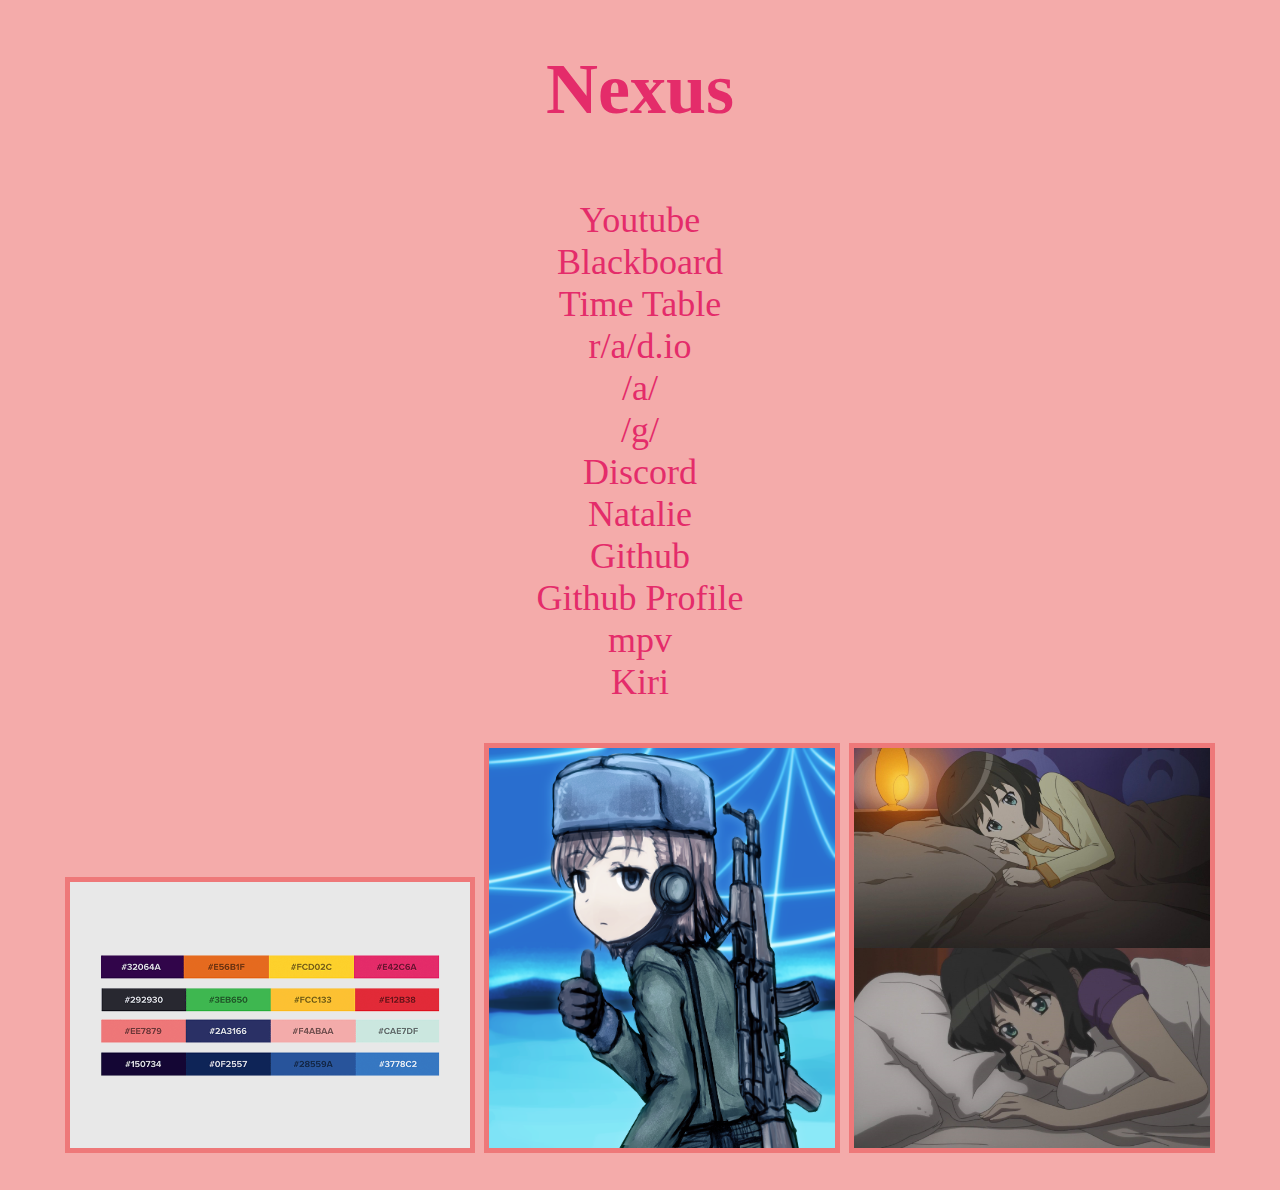
<file: Homepage/index.html>
<!DOCTYPE html>
<html lang="en">
	<head>
		<title>Nexus</title>
		<link rel="stylesheet" type="text/css" href="stylesheet.css">
		<meta charset="UTF-8">
	</head>
	<body>
		<h1>Nexus</h1>
		<!--All the links that redirect to mainly used sites-->
		<div class="links">
			<a href="https://www.youtube.com/feed/subscriptions">Youtube</a><br/>
			<a href="http://blackboard.gcal.ac.uk/">Blackboard</a><br/>
			<a href="https://celcat.gcu.ac.uk/calendar/Login.aspx">Time Table</a><br/>
			<a href="https://r-a-d.io/">r/a/d.io</a><br/>
			<a href="https://boards.4channel.org/a/">/a/</a><br/>
			<a href="https://boards.4channel.org/g/">/g/</a><br/>
			<a href="https://discordapp.com/channels/@me">Discord</a><br/>
			<a href="https://discordapp.com/channels/@me/426105976555438092">Natalie</a><br/>
			<a href="https://github.com">Github</a><br/>
			<a href="https://github.com/MoonyRuney">Github Profile</a><br/>
			<a href="https://mpv.io/manual/stable/">mpv</a><br/>
			<a href="kiri.html">Kiri</a>
			</div>
		<!--Contains images retaining commonly used information-->
		<div class="colour">
			<a href="images/website-color-schemes.png"><img src="images/website-color-schemes.png" alt="website-color-schemes"/></a>
			<a href="images/imouto.png"><img src="images/imouto.png" alt="imouto"/></a>
			<a href="images/miku-s1-s4-comp.jpg"><img src="images/miku-s1-s4-comp.jpg" alt="miku-s1-s4-comp"/></a>
		</div>
		
	</body>
</html>
</file>
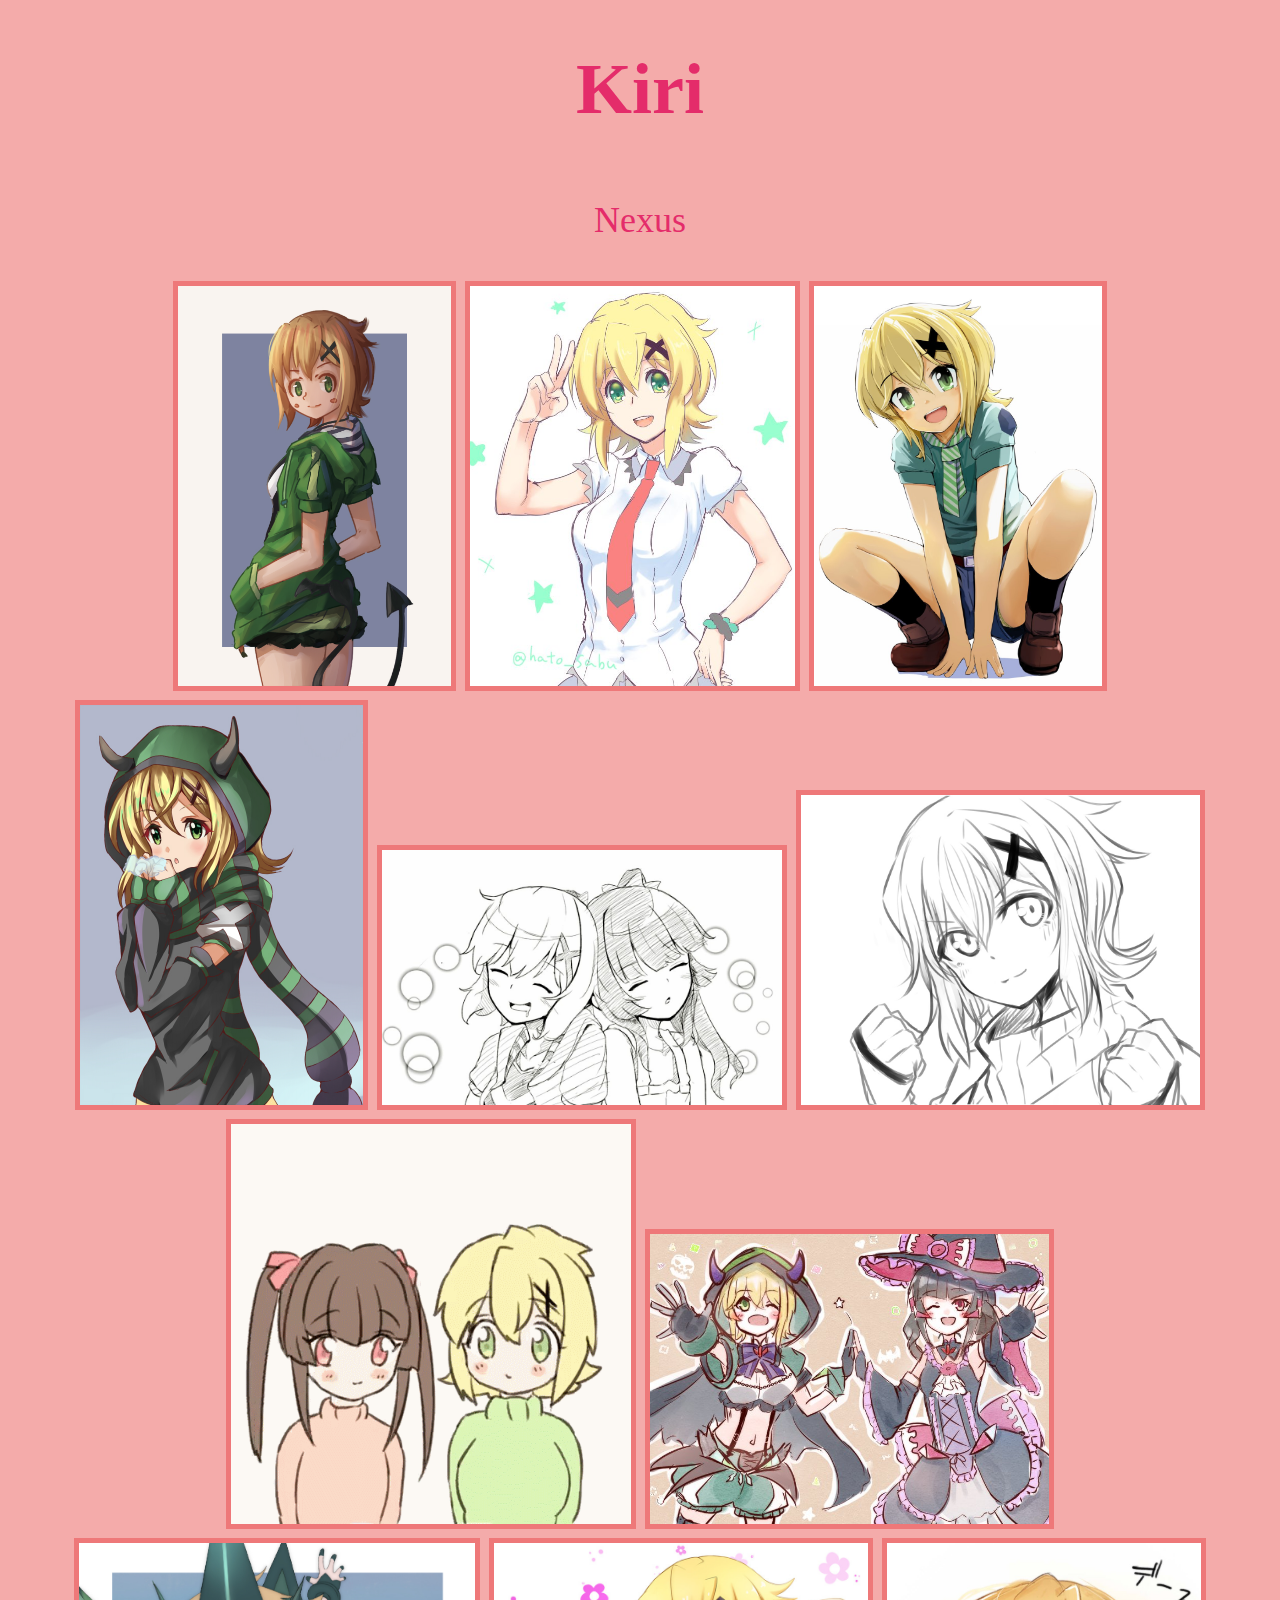
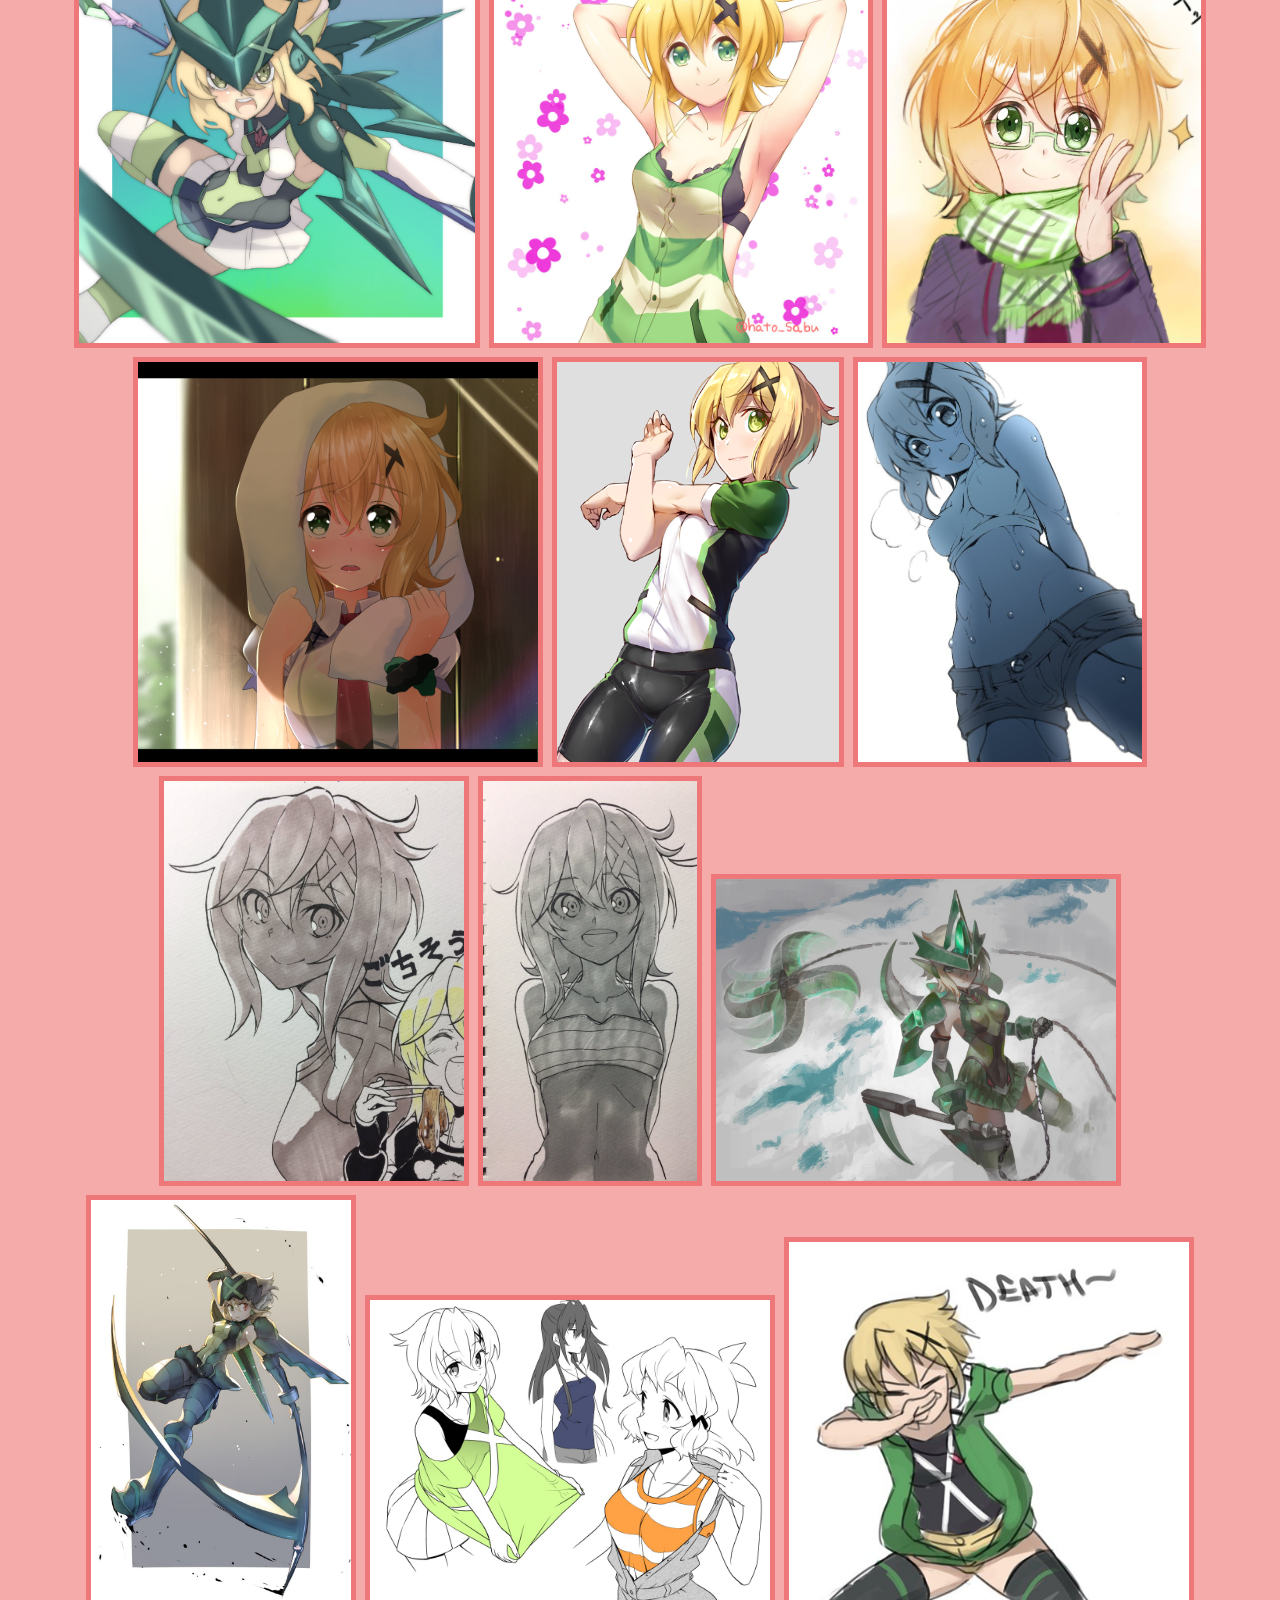
<file: Homepage/kiri.html>
<!DOCTYPE html>
<html lang="en">
	<head>
		<title>Kiri</title>
		<link rel="stylesheet" type="text/css" href="stylesheet.css">
		<meta charset="UTF-8">
	</head>
	<body>
		<h1>Kiri</h1>
		<div class="links">
			<a href="index.html">Nexus</a><br/>
		</div>
		
		<div class="kiri">
			<a href="images/kiri/kiri1.jpg"><img alt="kiri" src="images/kiri/kiri-main.jpg"/></a>
			<a href="images/kiri/kiri2.jpg"><img alt="kiri" src="images/kiri/kiri1.jpg"/></a>
			<a href="images/kiri/kiri3.jpg"><img alt="kiri" src="images/kiri/kiri2.jpg"/></a>
			<a href="images/kiri/kiri4.jpg"><img alt="kiri" src="images/kiri/kiri3.jpg"/></a>
			<a href="images/kiri/kiri5.jpg"><img alt="kiri" src="images/kiri/kiri4.jpg"/></a>
			<a href="images/kiri/kiri6.jpg"><img alt="kiri" src="images/kiri/kiri5.jpg"/></a>
			<a href="images/kiri/dmjii1.gif"><img alt="kiri and shirabe" src="images/kiri/dmjii1.gif"/></a>
			<a href="images/kiri/dmjii.jpg"><img alt="kiri and shirabe" src="images/kiri/dmjii2.jpg"/></a>
			<a href="images/kiri/kiri6.jpg"><img alt="kiri" src="images/kiri/kiri6.jpg"/></a>
			<a href="images/kiri/kiri7.jpg"><img alt="kiri" src="images/kiri/kiri7.jpg"/></a>
			<a href="images/kiri/kiri8.jpg"><img alt="kiri" src="images/kiri/kiri8.jpg"/></a>
			<!--<a href="images/kiri/kiri9.jpg"><img alt="kiri" src="images/kiri/kiri9.jpg"/></a>-->
			<a href="images/kiri/kiri10.png"><img alt="kiri" src="images/kiri/kiri10.png"/></a>
			<a href="images/kiri/kiri11.png"><img alt="kiri" src="images/kiri/kiri11.png"/></a>
			<a href="images/kiri/kiri12.jpg"><img alt="kiri" src="images/kiri/kiri12.jpg"/></a>
			<a href="images/kiri/kiri13.jpg"><img alt="kiri" src="images/kiri/kiri13.jpg"/></a>
			<a href="images/kiri/kiri14.jpg"><img alt="kiri" src="images/kiri/kiri14.jpg"/></a>
			<a href="images/kiri/kiri15.jpg"><img alt="kiri" src="images/kiri/kiri15.jpg"/></a>
			<a href="images/kiri/kiri16.jpg"><img alt="kiri" src="images/kiri/kiri16.jpg"/></a>
			<a href="images/kiri/kiri-hibiki-tsubasa.jpg"><img alt="kirika, hibiki and tsubasa" src="images/kiri/kiri-hibiki-tsubasa.jpg"/></a>
			<a href="images/kiri/kiri-dab.jpg"><img alt="kirika dabbing" src="images/kiri/kiri-dab.jpg"/></a>
		</div>
		
	</body>
</html>
</file>
<file: Homepage/stylesheet.css>
body {
	font-size:36px;
	text-align:center;
	background-color:#F4ABAA;
	color:#E42C6A;
}
a{
	text-decoration:none;
	color:#E42C6A;
}
div{
	padding: 20px;
}
img {
	max-width:400px;
	max-height:400px;
	border: 5px solid #EE7879;
}
.kiri {
	min-height:300px;
	min-width:400px;
	height:auto;
	width:auto;
}
</file>
